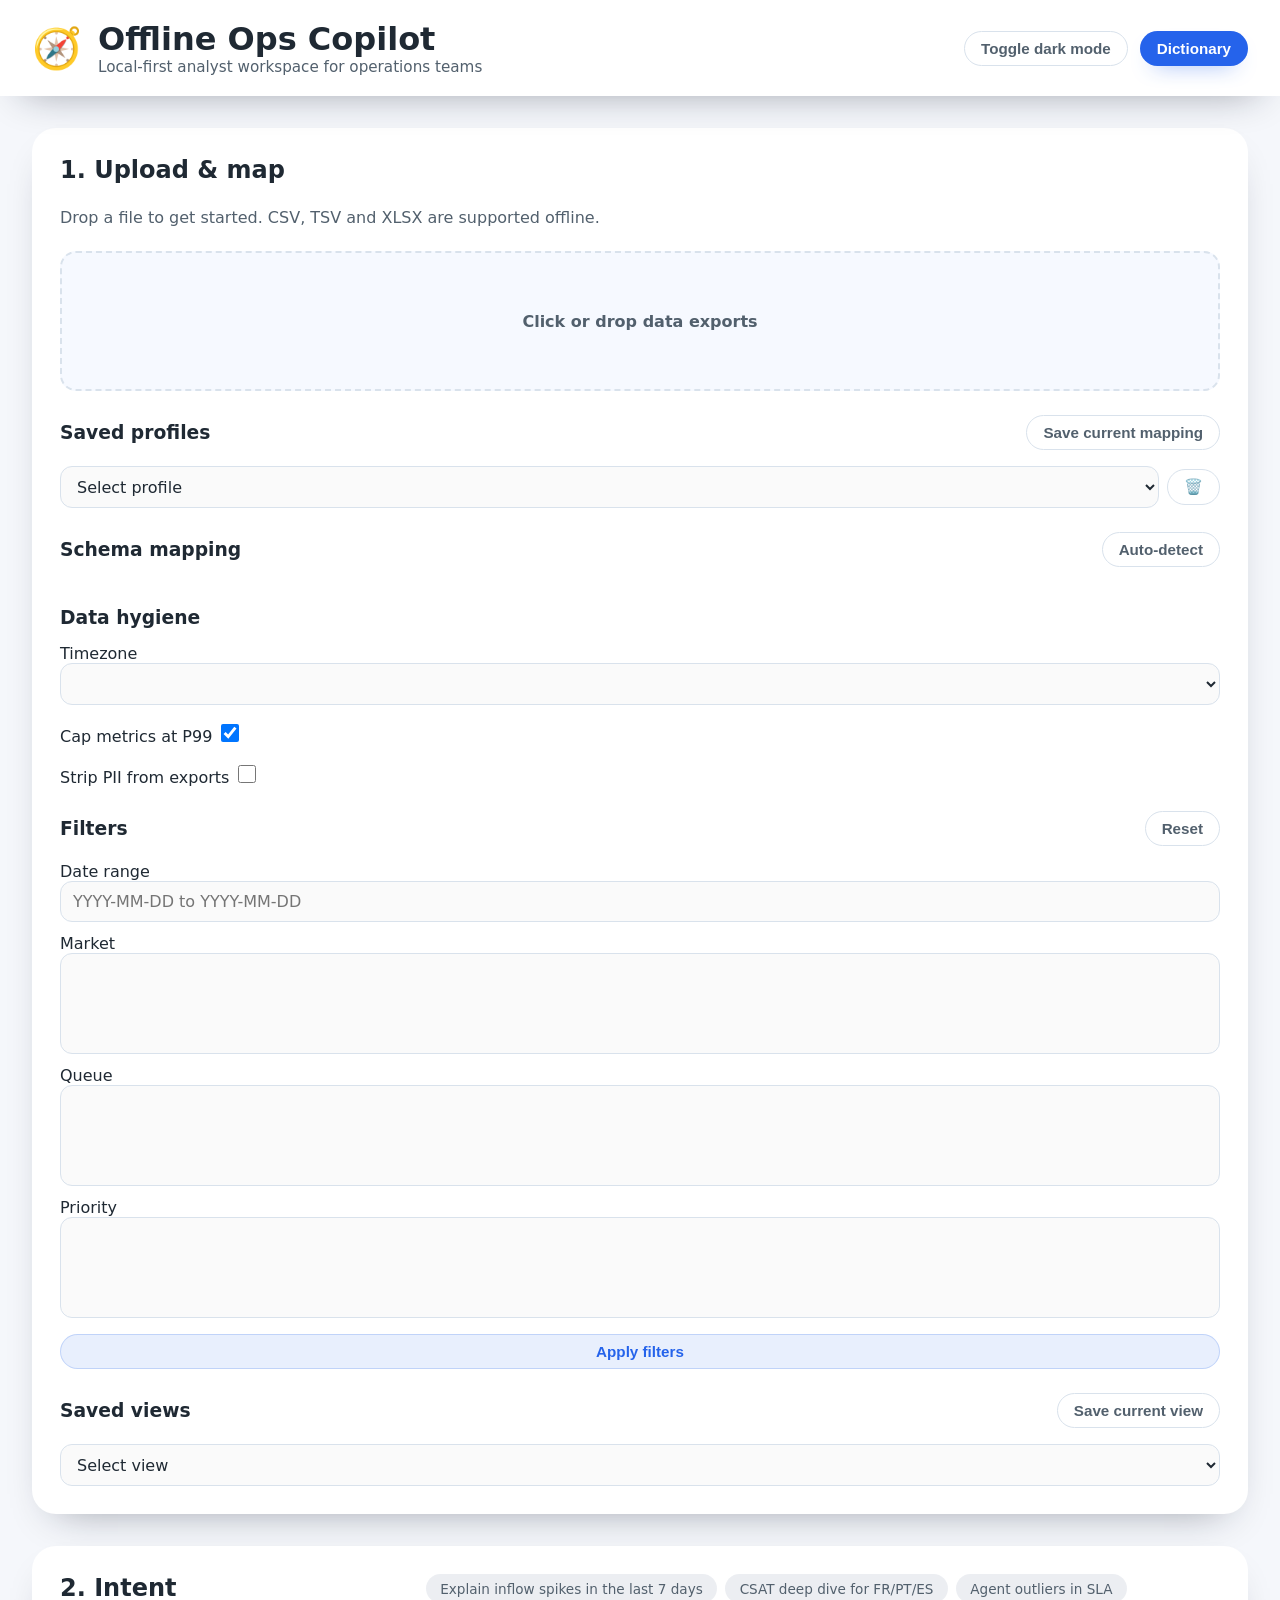
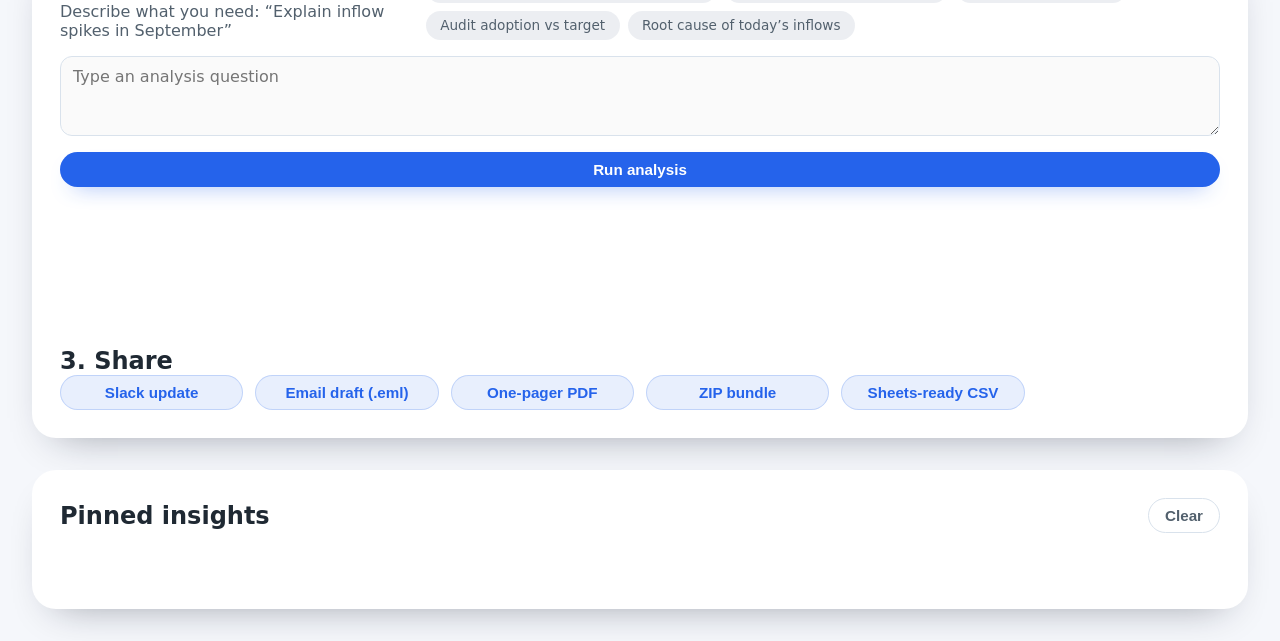
<file: index.html>
<!DOCTYPE html>
<html lang="en" data-theme="light">
<head>
  <meta charset="UTF-8" />
  <meta name="viewport" content="width=device-width, initial-scale=1.0" />
  <title>Offline Ops Copilot Dashboard</title>
  <link rel="stylesheet" href="assets/css/styles.css" />
</head>
<body>
  <header class="app-header">
    <div class="branding">
      <span class="logo" aria-hidden="true">🧭</span>
      <div>
        <h1>Offline Ops Copilot</h1>
        <p class="subtitle">Local-first analyst workspace for operations teams</p>
      </div>
    </div>
    <div class="header-actions">
      <button class="btn ghost" id="toggle-dark">Toggle dark mode</button>
      <button class="btn primary" id="open-dictionary">Dictionary</button>
    </div>
  </header>

  <main class="layout">
    <section class="panel" aria-labelledby="upload-title">
      <h2 id="upload-title">1. Upload &amp; map</h2>
      <p class="panel-description">Drop a file to get started. CSV, TSV and XLSX are supported offline.</p>
      <label class="drop-zone" for="file-input" id="drop-zone">
        <input id="file-input" type="file" accept=".csv,.tsv,.xlsx,.xls" />
        <span id="drop-zone-text">Click or drop data exports</span>
      </label>
      <div class="panel-section" id="profile-section">
        <div class="section-header">
          <h3>Saved profiles</h3>
          <button class="btn ghost" id="save-profile">Save current mapping</button>
        </div>
        <div class="profile-controls">
          <select id="profile-select" aria-label="Mapping profiles"></select>
          <button class="btn ghost" id="delete-profile" title="Delete selected profile">🗑️</button>
        </div>
      </div>
      <div class="panel-section" id="mapping-section">
        <div class="section-header">
          <h3>Schema mapping</h3>
          <button class="btn ghost" id="auto-map">Auto-detect</button>
        </div>
        <div class="mapping-grid" id="mapping-grid" aria-live="polite"></div>
      </div>
      <div class="panel-section">
        <div class="section-header">
          <h3>Data hygiene</h3>
        </div>
        <div class="control-row">
          <label for="timezone-select">Timezone</label>
          <select id="timezone-select"></select>
        </div>
        <div class="control-row">
          <label for="outlier-cap">Cap metrics at P99</label>
          <input type="checkbox" id="outlier-cap" checked />
        </div>
        <div class="control-row">
          <label for="pii-strip">Strip PII from exports</label>
          <input type="checkbox" id="pii-strip" />
        </div>
      </div>
      <div class="panel-section" id="filter-section">
        <div class="section-header">
          <h3>Filters</h3>
          <button class="btn ghost" id="reset-filters">Reset</button>
        </div>
        <div class="filter-grid">
          <label>
            Date range
            <input type="text" id="date-range" placeholder="YYYY-MM-DD to YYYY-MM-DD" />
          </label>
          <label>
            Market
            <select id="market-filter" multiple></select>
          </label>
          <label>
            Queue
            <select id="queue-filter" multiple></select>
          </label>
          <label>
            Priority
            <select id="priority-filter" multiple></select>
          </label>
        </div>
        <button class="btn secondary" id="apply-filters">Apply filters</button>
      </div>
      <div class="panel-section" id="saved-views-section">
        <div class="section-header">
          <h3>Saved views</h3>
          <button class="btn ghost" id="save-view">Save current view</button>
        </div>
        <select id="saved-views" aria-label="Saved dashboard views"></select>
      </div>
    </section>

    <section class="content" aria-live="polite">
      <section class="intent-section" aria-labelledby="intent-title">
        <div class="intent-header">
          <div>
            <h2 id="intent-title">2. Intent</h2>
            <p>Describe what you need: “Explain inflow spikes in September”</p>
          </div>
          <div class="chips" id="quick-chips"></div>
        </div>
        <textarea id="intent-input" rows="2" placeholder="Type an analysis question"></textarea>
        <button class="btn primary" id="run-analysis">Run analysis</button>
      </section>

      <section class="filters-pill" id="active-filters" aria-live="polite"></section>

      <section class="cards" id="kpi-cards" aria-label="Key metrics"></section>

      <section class="cards" id="visual-cards" aria-label="Charts"></section>

      <section class="cards" id="insight-cards" aria-label="Insights"></section>

      <section class="exports" aria-labelledby="export-title">
        <h2 id="export-title">3. Share</h2>
        <div class="export-grid">
          <button class="btn secondary" id="copy-slack">Slack update</button>
          <button class="btn secondary" id="download-email">Email draft (.eml)</button>
          <button class="btn secondary" id="download-pdf">One-pager PDF</button>
          <button class="btn secondary" id="download-zip">ZIP bundle</button>
          <button class="btn secondary" id="download-csv">Sheets-ready CSV</button>
        </div>
      </section>
    </section>

    <aside class="pinned" aria-labelledby="pinned-title">
      <div class="section-header">
        <h2 id="pinned-title">Pinned insights</h2>
        <button class="btn ghost" id="clear-pins">Clear</button>
      </div>
      <ol id="pinned-list"></ol>
    </aside>
  </main>

  <dialog id="dictionary-dialog" aria-labelledby="dictionary-title">
    <form method="dialog" class="dictionary">
      <header>
        <h2 id="dictionary-title">Dictionary manager</h2>
        <button class="btn ghost" value="cancel">Close</button>
      </header>
      <p>Map synonyms so the copilot recognises your taxonomy. Values are saved locally.</p>
      <div class="dictionary-grid" id="dictionary-grid"></div>
      <div class="dictionary-actions">
        <button type="button" class="btn secondary" id="add-dictionary-entry">Add row</button>
        <button type="button" class="btn ghost" id="export-dictionary">Export</button>
        <label class="btn ghost file-input">
          Import
          <input type="file" id="import-dictionary" accept="application/json" />
        </label>
      </div>
    </form>
  </dialog>

  <template id="card-template">
    <article class="card">
      <header>
        <h3 class="card-title"></h3>
        <button class="btn ghost" data-pin>📌</button>
      </header>
      <div class="card-body"></div>
      <footer class="card-footer"></footer>
    </article>
  </template>

  <script src="assets/lib/papaparse.min.js"></script>
  <script src="assets/lib/xlsx.full.min.js"></script>
  <script src="assets/lib/luxon.min.js"></script>
  <script src="assets/lib/chart.umd.min.js"></script>
  <script src="assets/lib/html2canvas.min.js"></script>
  <script src="assets/lib/jspdf.umd.min.js"></script>
  <script src="assets/lib/jszip.min.js"></script>
  <script src="assets/lib/FileSaver.min.js"></script>
  <script type="module" src="assets/js/app.js"></script>
</body>
</html>
</file>
<file: assets/css/styles.css>
:root {
  color-scheme: light;
  --bg: #f5f7fb;
  --surface: #ffffff;
  --text: #1f2933;
  --muted: #52606d;
  --primary: #2563eb;
  --primary-contrast: #ffffff;
  --border: #d9e2ec;
  --accent: #10b981;
  --danger: #ef4444;
  --shadow: 0 18px 40px -24px rgba(15, 23, 42, 0.45);
  font-family: "Inter", system-ui, -apple-system, BlinkMacSystemFont, "Segoe UI", sans-serif;
}

[data-theme="dark"] {
  color-scheme: dark;
  --bg: #0b1120;
  --surface: #111827;
  --text: #f8fafc;
  --muted: #94a3b8;
  --primary: #60a5fa;
  --primary-contrast: #0b1120;
  --border: #1f2937;
  --accent: #34d399;
  --danger: #f87171;
  --shadow: 0 12px 30px -18px rgba(148, 163, 184, 0.35);
}

* {
  box-sizing: border-box;
}

body {
  margin: 0;
  min-height: 100vh;
  background: var(--bg);
  color: var(--text);
  display: flex;
  flex-direction: column;
}

h1, h2, h3 {
  margin: 0;
  font-weight: 600;
}

p {
  margin: 0;
}

.app-header {
  display: flex;
  align-items: center;
  justify-content: space-between;
  padding: 1.25rem 2rem;
  background: var(--surface);
  box-shadow: var(--shadow);
  position: sticky;
  top: 0;
  z-index: 10;
}

.branding {
  display: flex;
  align-items: center;
  gap: 1rem;
}

.logo {
  font-size: 2.5rem;
}

.subtitle {
  color: var(--muted);
  font-size: 0.95rem;
}

.header-actions {
  display: flex;
  align-items: center;
  gap: 0.75rem;
}

.btn {
  border-radius: 999px;
  border: 1px solid transparent;
  padding: 0.5rem 1rem;
  font-size: 0.95rem;
  font-weight: 600;
  cursor: pointer;
  transition: transform 0.18s ease, box-shadow 0.18s ease, background-color 0.2s;
}

.btn:focus-visible {
  outline: 2px solid var(--primary);
  outline-offset: 2px;
}

.btn.primary {
  background: var(--primary);
  color: var(--primary-contrast);
  box-shadow: 0 10px 22px -14px rgba(37, 99, 235, 0.9);
}

.btn.secondary {
  background: rgba(37, 99, 235, 0.1);
  color: var(--primary);
  border-color: rgba(37, 99, 235, 0.2);
}

.btn.ghost {
  background: transparent;
  border-color: var(--border);
  color: var(--muted);
}

.btn:hover {
  transform: translateY(-1px);
}

.layout {
  display: grid;
  grid-template-columns: minmax(270px, 320px) minmax(640px, 1fr) minmax(220px, 280px);
  padding: 2rem;
  gap: 2rem;
  flex: 1;
}

.panel, .content, .pinned {
  background: var(--surface);
  border-radius: 24px;
  padding: 1.75rem;
  box-shadow: var(--shadow);
  display: flex;
  flex-direction: column;
  gap: 1.5rem;
  max-height: calc(100vh - 150px);
  overflow: hidden;
}

.panel, .pinned {
  overflow-y: auto;
  scrollbar-width: thin;
}

.panel-section {
  display: flex;
  flex-direction: column;
  gap: 1rem;
}

.section-header {
  display: flex;
  align-items: center;
  justify-content: space-between;
  gap: 1rem;
}

.panel-description {
  color: var(--muted);
}

.drop-zone {
  border: 2px dashed var(--border);
  border-radius: 16px;
  min-height: 140px;
  display: grid;
  place-items: center;
  font-weight: 600;
  color: var(--muted);
  cursor: pointer;
  background: rgba(37, 99, 235, 0.04);
}

.drop-zone input {
  opacity: 0;
  width: 100%;
  height: 100%;
  position: absolute;
  cursor: pointer;
}

.profile-controls {
  display: flex;
  align-items: center;
  gap: 0.5rem;
}

select, textarea, input[type="text"], input[type="number"] {
  width: 100%;
  border-radius: 12px;
  border: 1px solid var(--border);
  padding: 0.6rem 0.75rem;
  font: inherit;
  color: inherit;
  background: rgba(15, 23, 42, 0.02);
}

input[type="checkbox"] {
  width: 18px;
  height: 18px;
}

.mapping-grid {
  display: grid;
  gap: 0.75rem;
}

.mapping-row {
  display: grid;
  grid-template-columns: 1fr 1fr;
  gap: 0.75rem;
}

.mapping-row label {
  font-size: 0.85rem;
  color: var(--muted);
}

.filter-grid {
  display: grid;
  gap: 0.75rem;
}

.content {
  overflow-y: auto;
  gap: 2rem;
}

.intent-section {
  display: grid;
  gap: 1rem;
}

.intent-header {
  display: flex;
  justify-content: space-between;
  align-items: flex-start;
  gap: 1rem;
}

.intent-header p {
  color: var(--muted);
}

textarea#intent-input {
  resize: vertical;
  min-height: 80px;
}

.chips {
  display: flex;
  flex-wrap: wrap;
  gap: 0.5rem;
}

.chip {
  background: rgba(148, 163, 184, 0.18);
  color: var(--muted);
  border-radius: 999px;
  padding: 0.4rem 0.9rem;
  font-size: 0.85rem;
  cursor: pointer;
}

.cards {
  display: grid;
  gap: 1.5rem;
  grid-template-columns: repeat(auto-fit, minmax(220px, 1fr));
}

.card {
  background: rgba(255, 255, 255, 0.8);
  backdrop-filter: blur(16px);
  border-radius: 20px;
  padding: 1.25rem;
  border: 1px solid rgba(15, 23, 42, 0.05);
  display: flex;
  flex-direction: column;
  gap: 1rem;
  box-shadow: var(--shadow);
}

[data-theme="dark"] .card {
  background: rgba(17, 24, 39, 0.86);
  border-color: rgba(148, 163, 184, 0.08);
}

.card header {
  display: flex;
  justify-content: space-between;
  align-items: center;
}

.card-title {
  font-size: 1rem;
  font-weight: 600;
}

.card-body {
  display: grid;
  gap: 0.5rem;
}

.card-body strong {
  font-size: 1.8rem;
}

.card-footer {
  color: var(--muted);
  font-size: 0.85rem;
}

.card canvas {
  max-height: 240px;
}

.filters-pill {
  display: flex;
  gap: 0.5rem;
  flex-wrap: wrap;
}

.filter-pill {
  background: rgba(37, 99, 235, 0.1);
  color: var(--primary);
  padding: 0.4rem 0.8rem;
  border-radius: 999px;
  font-size: 0.8rem;
}

.export-grid {
  display: grid;
  grid-template-columns: repeat(auto-fill, minmax(170px, 1fr));
  gap: 0.75rem;
}

.pinned {
  gap: 1rem;
}

.pinned ol {
  list-style: decimal;
  padding-left: 1.25rem;
  display: grid;
  gap: 0.75rem;
  color: var(--muted);
}

.pinned button {
  align-self: flex-start;
}

.dictionary {
  min-width: min(720px, 90vw);
  display: flex;
  flex-direction: column;
  gap: 1rem;
}

.dictionary header {
  display: flex;
  justify-content: space-between;
  align-items: center;
}

.dictionary-grid {
  display: grid;
  gap: 0.75rem;
}

.dictionary-row {
  display: grid;
  grid-template-columns: 1fr 2fr auto;
  gap: 0.75rem;
}

.dictionary-actions {
  display: flex;
  gap: 0.75rem;
}

.file-input input {
  display: none;
}

@media (max-width: 1280px) {
  .layout {
    grid-template-columns: 1fr;
  }
  .panel, .content, .pinned {
    max-height: none;
  }
  .pinned {
    order: 3;
  }
}

@media (prefers-reduced-motion: reduce) {
  *, *::before, *::after {
    animation-duration: 0.01ms !important;
    animation-iteration-count: 1 !important;
    transition-duration: 0.01ms !important;
    scroll-behavior: auto !important;
  }
}
</file>
